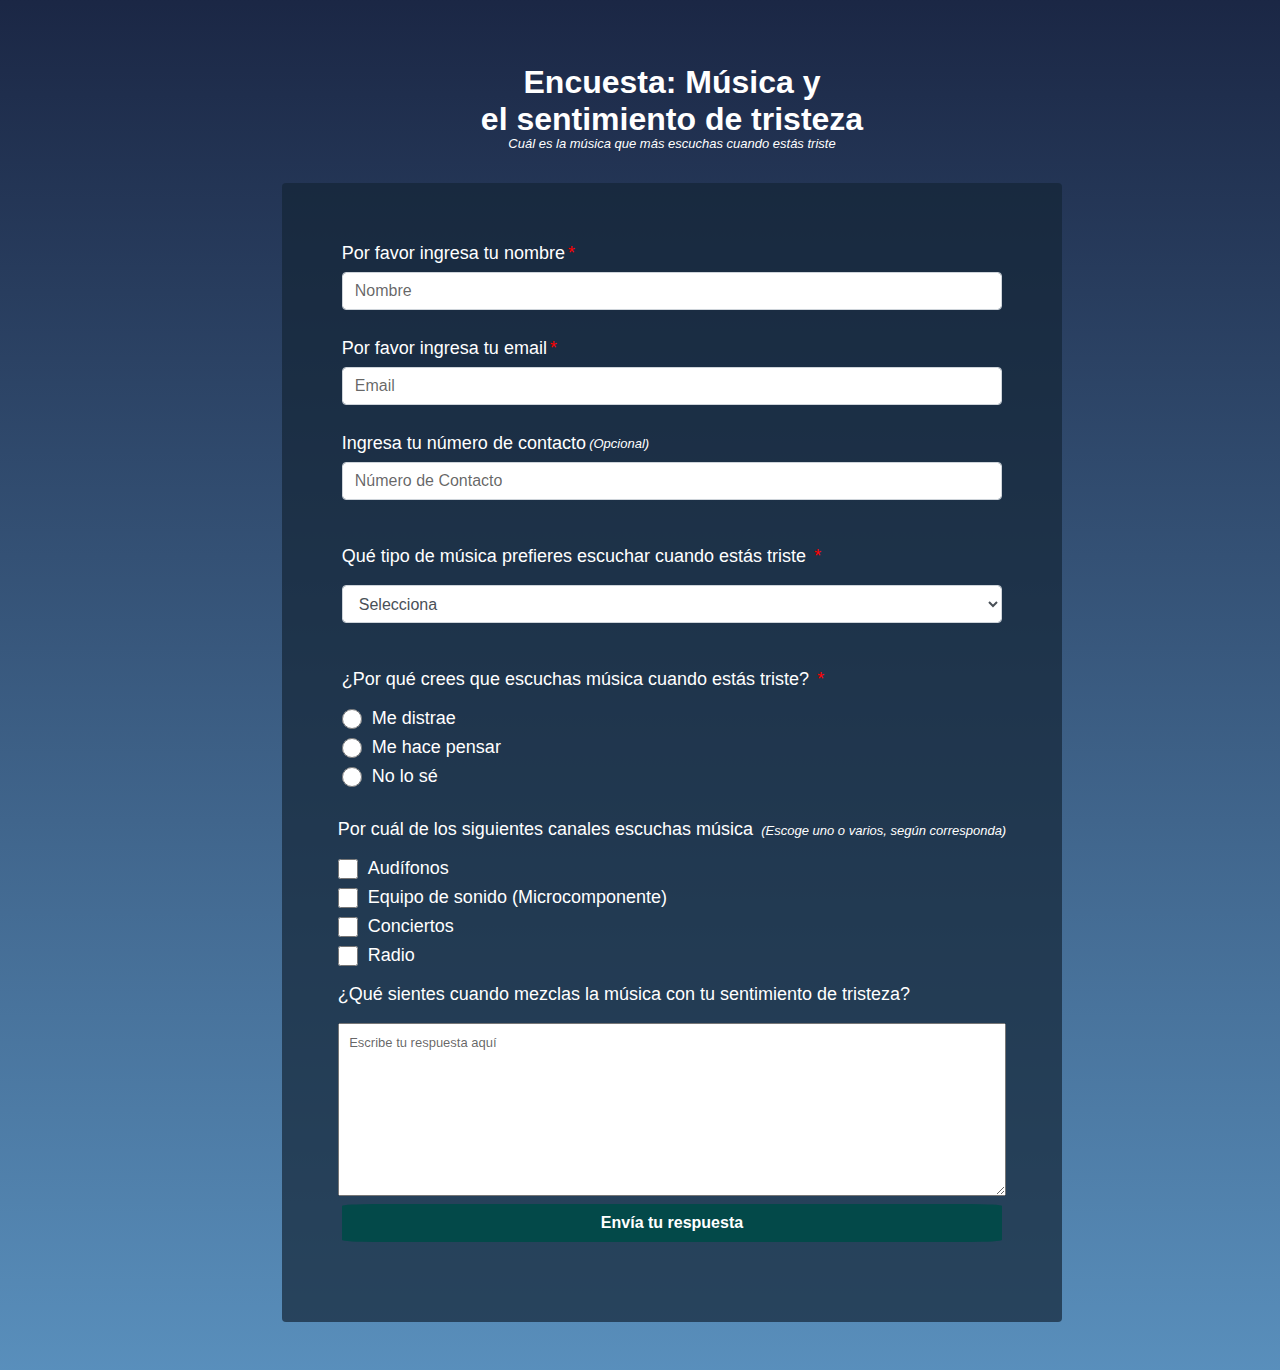
<file: form_copy.html>
<!DOCTYPE html>
<html lang="en">
<head>
    <meta charset="UTF-8">
    <meta http-equiv="X-UA-Compatible" content="IE=edge">
    <meta name="viewport" content="width=device-width, initial-scale=1.0">
    <title>Encuesta: Música y Tristeza</title>
    <link rel="stylesheet" href="styleform.css">
</head>
<body>
    <div id="container">
        <header>
            <h1 id="title">Encuesta: Música y 
                <br>el sentimiento de tristeza</h1>
            <p id="description">Cuál es la música que más escuchas cuando estás triste</p>
        </header>
        <form id="survey-form" action="">
            <div class="form-group">
                <label for="name" id="name-label">Por favor ingresa tu nombre <span class="required"> *</span></label>
                <input type="text" id="name" placeholder="Nombre" required class="form-control">
            </div>
            <div class="form-group">
                <label for="email" id="email-label">Por favor ingresa tu email <span class="required"> *</span></label>
                <input type="email" id="email" placeholder="Email" required class="form-control">
            </div>
            <div class="form-group">
                <label for="number" id="number-label">Ingresa tu número de contacto <span class="clue">(Opcional)</span></label>
                <input type="number" id="number" min="1000000" max="9999999" placeholder="Número de Contacto" class="form-control">    
            </div>
            <div class="form-group">
                <p>Qué tipo de música prefieres escuchar cuando estás triste <span class="required">*</span></p>
                <select name="typeofmusic" id="dropdown" class="form-control">
                    <option value="Selecciona" selected disabled>Selecciona</option>
                    <option value="beth">Beethoven</option>
                    <option value="metal">Metallica</option>
                    <option value="regg">Reggaeton</option>
                </select>
            </div>
            <div class="form-group">
                <p>¿Por qué crees que escuchas música cuando estás triste? <span class="required">*</span></p>
                <label>
                    <input name="reason" type="radio" value="Me distrae" class="input-radio">
                    Me distrae
                </label>
                <label>
                    <input name="reason" type="radio" value="Me hace pensar" class="input-radio">
                    Me hace pensar
                </label>
                <label>
                    <input name="reason" type="radio" value="No lo sé" class="input-radio">
                    No lo sé
                </label>
            </div>
            <div class="form group">
                <p>Por cuál de los siguientes canales escuchas música <span class="clue"> (Escoge uno o varios, según corresponda)</span></p>
                <label>
                    <input name="wayoflistening" type="checkbox" value="Audífonos" class="input-check">
                    Audífonos
                </label>
                <label>
                    <input name="wayoflistening" type="checkbox" value="Equipo de Sonido" class="input-check">
                    Equipo de sonido (Microcomponente)
                </label>
                <label>
                    <input name="wayoflistening" type="checkbox" value="Conciertos" class="input-check">
                    Conciertos
                </label>
                <label>
                    <input name="wayoflistening" type="checkbox" value="Radio" class="input-check">
                    Radio
                </label>
            </div>
            <div class="form group">
                <p>¿Qué sientes cuando mezclas la música con tu sentimiento de tristeza?</p>
                <textarea name="sentimientos" cols="30" rows="10" class="input-textarea" placeholder="Escribe tu respuesta aquí"></textarea>
            </div>
            <div class="form-group">
                <button type="submit" id="submit">Envía tu respuesta</button>
            </div>
        </form>
    </div>
</body>
</html>
</file>
<file: styleform.css>
:root {
    --color-white: white;
    --color-blue: rgb(70,130,180);
    --back-color: rgb(0,0,128);
}

*, *::before, *::after {
    box-sizing: border-box;
}

html {
    display: block;
}

head {
    display: none;
}

body {
    font-family: Cambria, sans-serif;
    font-size: 1em;
    color: var(--color-white);
    margin: 0px;
    top: 0px;
    left: 0px;
    height: 100%;
    width: 100%;
    z-index: -1;
    background: var(--color-blue);
    background-image: linear-gradient(180deg, rgba(16, 16, 41, 0.8),rgba(255, 255, 255, 0.1)), url(https://www.incimages.com/uploaded_files/image/1920x1080/getty_178628010_200013362000928046_390836.jpg);
    background-size: cover;
    background-repeat: no-repeat;
    background-position: center;
}

#container {
    width: 100%;
    margin: 3rem 2rem; 
    display: flex;
    flex-direction: column;
    align-items: center;
    justify-content: center;
}

header {
    margin: 1rem 1rem;
}

h1 {
    font-size: 2rem;
    text-align: center;
    margin: 0px 0px 0px 0px;
}

#description {
    margin: -0.1rem 0px 1rem 0px;
    text-align: center;
    font-size: small;
    font-style: italic;
}

.required {
    color: red;
    padding-left: 0.2rem;
}

@media (max-width: 780px) {
    label {
        padding: 0.8rem;
    }
}
form {
    padding: 3.5rem;
    display: block;
    margin-top: 0em;
    border-radius: 0.25rem;
    background-color: rgba(20, 37, 54, 0.7);
}

.form-group {
    margin: 0 auto 1.25rem auto;
    padding: 0.25rem;
}

label {
    display: flex;
    align-items: center;
    font-size: 1.125rem;
    margin-bottom: 0.5rem;
}

.form-control {
    display: block;
    width: 100%;
    height: 2.375rem;
    padding: 0.375rem 0.75rem;
    color: #495057;
    background-color: #fff;
    background-clip: padding-box;
    border: 1px solid #ced4da;
    border-radius: 0.25rem;
    transition: border-color 0.15s ease-in-out, box-shadow 0.15s ease-in-out;
}

::placeholder {
    color: rgba(0, 0, 0, 0.616);
}

.clue {
    font-size: small;
    font-style: italic;
    padding-left: 0.2rem;
}

p {
    font-size: 1.125rem;
}

.input-radio, .input-check {
    display: inline-block;
    margin-right: 0.625rem;
    min-height: 1.25rem;
    min-width: 1.25rem;
}

.input-textarea {
    width: 100%;
    min-height: 120px;
    padding: 0.65rem;
    resize: vertical;
    font-family: Cambria, sans-serif;
    font-size: small;
    font-weight: 100;
    color: inherit;
}

#submit {
    display: block;
    width: 100%;
    background-color: rgb(3, 73, 73);   
    border: none;
    border-radius: 5%;
    height: 2.375rem;
    padding: 0.375rem 0.75rem;
    font-size: medium;
    font-weight: 600;
    color: inherit;
    cursor: pointer;
}

input, button, select, textarea {
    margin: 0;
    font-family: inherit;
    font-size: inherit;
    line-height: inherit;
}

textarea {
    color: fieldtext !important;   
}
</file>
